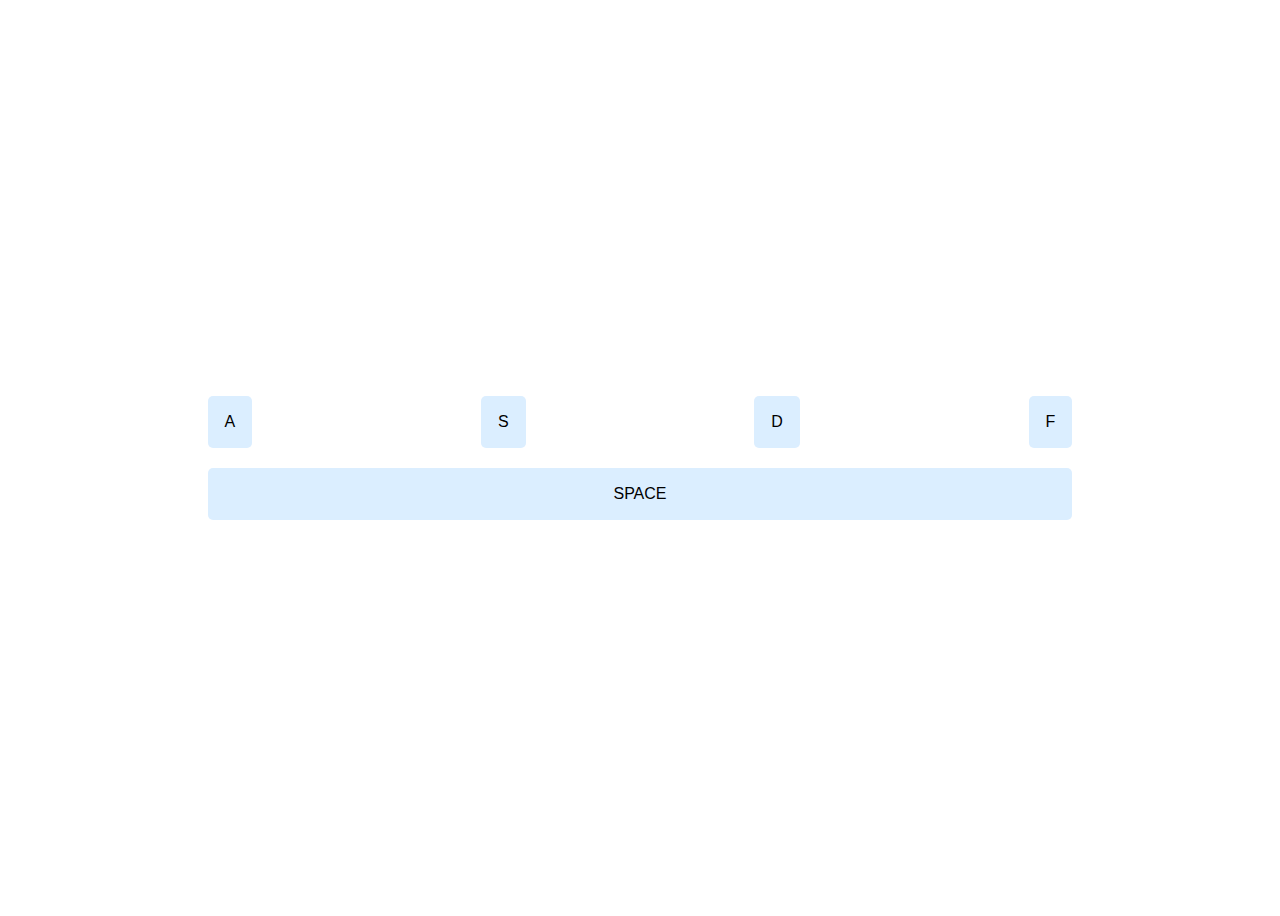
<file: js01/index.html>
<!DOCTYPE html>
<html lang="en">
  <head>
    <meta charset="UTF-8" />
    <meta name="viewport" content="width=device-width, initial-scale=1.0" />
    <title>js01 | Drum Kit</title>
    <link rel="stylesheet" href="style.css" />
  </head>
  <body>
    <div class="site-wrap">
      <div class="buttons">
        <div id="key-65" class="button" onclick="pressed(this.id)">a</div>
        <div id="key-83" class="button" onclick="pressed(this.id)">s</div>
        <div id="key-68" class="button" onclick="pressed(this.id)">d</div>
        <div id="key-70" class="button" onclick="pressed(this.id)">f</div>
      </div>
      <div id="key-32" class="button" onclick="pressed(this.id)">space</div>
    </div>

    <audio keycode="key-32" src="./sounds/kick.wav"></audio>
    <audio keycode="key-65" src="./sounds/hatClosed.wav"></audio>
    <audio keycode="key-83" src="./sounds/snare.wav"></audio>
    <audio keycode="key-68" src="./sounds/clapReverb.wav"></audio>
    <audio keycode="key-70" src="./sounds/shaker.wav"></audio>

    <script>
      //when keyboard keys are pressed
      window.addEventListener("keydown", function (e) {
        const audio = document.querySelector(
          `audio[keyCode="key-${e.keyCode}"]`
        );

        if (!audio) return;
        audio.currentTime = 0;
        audio.play();
        const activeSound = audio.attributes.keycode.value;
        const activeButtons = document.querySelector(
          `div[id="${activeSound}"]`
        );
        activeButtons.classList.add("playing");
      });

      //when buttons are clicked/pressed
      function pressed(e) {
        const audio = document.querySelector(`audio[keyCode="${e}"]`);
        console.log(audio);
        if (!audio) return;
        audio.currentTime = 0;
        audio.play();
        const activeSound = audio.attributes.keycode.value;
        const activeButtons = document.querySelector(
          `div[id="${activeSound}"]`
        );
        activeButtons.classList.add("playing");
      }

      //reset buttons
      setInterval(() => {
        const sounds = [...document.querySelectorAll("audio")];
        const pausedSounds = sounds.filter((i) => {
          return i.paused;
        });
        pausedSounds.forEach((element) => {
          const code = element.attributes.keycode.value;
          document
            .querySelector(`div[id="${code}"]`)
            .classList.remove("playing");
        });
      }, 10);
    </script>
  </body>
  <footer></footer>
</html>
</file>
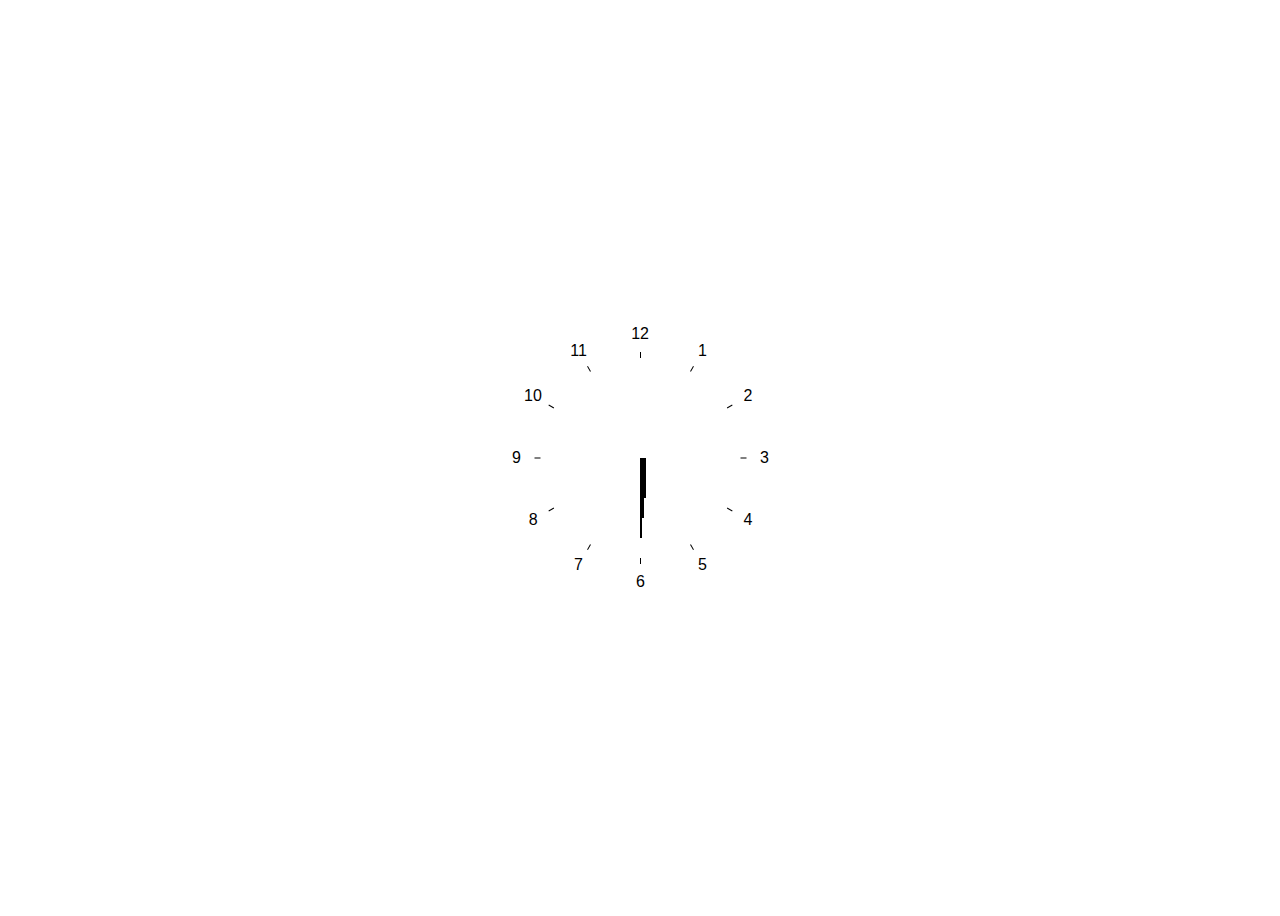
<file: js02/index.html>
<!DOCTYPE html>
<html lang="en">
  <head>
    <meta charset="UTF-8" />
    <meta name="viewport" content="width=device-width, initial-scale=1.0" />
    <title>js02 | Clock</title>
    <link rel="stylesheet" href="style.css" />
  </head>
  <body>
    <div id="clock">
        <div class="second hand"></div>
        <div class="minute hand"></div>
        <div class="hour hand"></div>
        <div id="ticks">
            <div id="tick" class="tick"></div>
            <div id="tick" class="tick"></div>
            <div id="tick" class="tick"></div>
            <div id="tick" class="tick"></div>
            <div id="tick" class="tick"></div>
            <div id="tick" class="tick"></div>
            <div id="tick" class="tick"></div>
            <div id="tick" class="tick"></div>
            <div id="tick" class="tick"></div>
            <div id="tick" class="tick"></div>
            <div id="tick" class="tick"></div>
            <div id="tick" class="tick"></div>
    </div>
    <script>
        // Oragnizes Ticks in Clock Arrangement
      const ticks = [...document.querySelectorAll("div[class=tick]")];
      for (let i = 0; i < ticks.length; i++) {
        const element = ticks[i];
        console.log(i);
        element.style.transform = `rotate(${i * (360 / 12) + 210}deg)`;
        //adds hour numbers to each tick
        const hourCount = document.createElement("div");
        hourCount.textContent = `${i + 1}`;
        element.appendChild(hourCount);
        hourCount.style.transform = `rotate(${(i * (360 / 12) + 210) * -1}deg)`;
      }
      //time counting
      const secondHand = document.querySelector('.second')
      const minuteHand = document.querySelector('.minute')
      const hourHand = document.querySelector('.hour')
      function setDate() {
        const now = new Date()
        const seconds = now.getSeconds()
        const minutes = now.getMinutes()
        const hours = now.getHours()
        const secondsToDegreees = (((seconds / 60) * 360) + 180);
        const minutesToDegreees = (((minutes / 60) * 360) + 180);
        const hoursToDegreees = (((hours / 24) * 360));
        secondHand.style.transform = `rotate(${secondsToDegreees}deg)`
        minuteHand.style.transform = `rotate(${minutesToDegreees}deg)`
        hourHand.style.transform = `rotate(${hoursToDegreees}deg)`
        console.log(minutesToDegreees)
      }

      setInterval(
          setDate, 1000,
      )
    </script>
  </body>
</html>
</file>
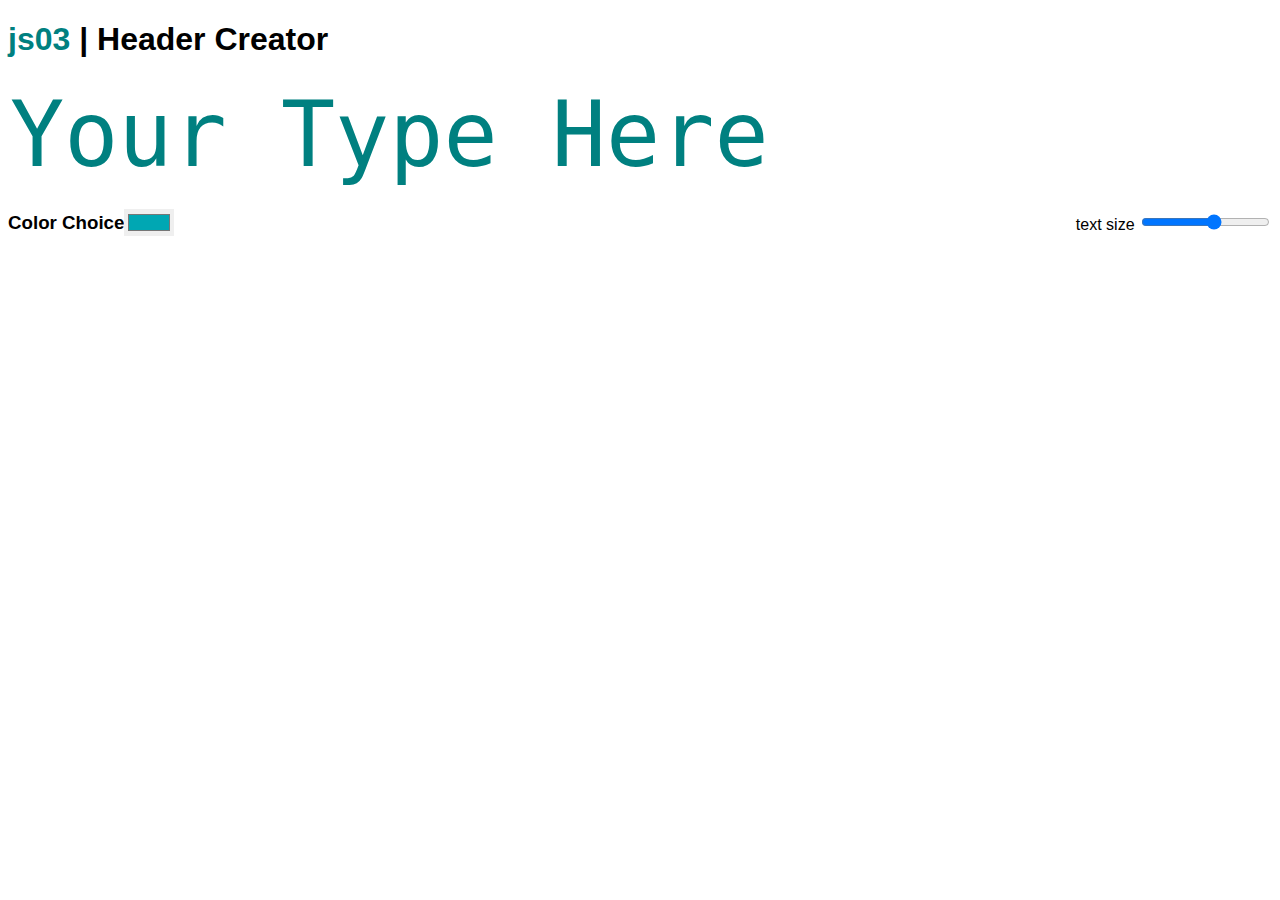
<file: js03/index.html>
<!DOCTYPE html>
<html lang="en">
  <head>
    <meta charset="UTF-8" />
    <meta name="viewport" content="width=device-width, initial-scale=1.0" />
    <title>js03 | Header Creator</title>
    <link rel="stylesheet" href="style.css" />
  </head>

  <body>
    <h1><span class="custom-color">js03</span> | Header Creator</h1>
    <textarea id="titleSelector" name="title" id="" cols="30" rows="1">
Your Type Here</textarea
    >
    <div
      style="
        display: flex;
        align-items: center;
        justify-content: space-between;
      "
    >
      <div style="display: flex; align-items: center;">
        <h3>Color Choice</h3>
        <input
          type="color"
          id="color"
          name="color"
          min="0"
          max="360"
          value="#00A7B3"
        />
      </div>
      <div>
        text size
        <input type="range" id="textSizer" min="5" max="12" />
      </div>
    </div>
    <script>
      const titleSelector = document.querySelector(`textarea`);
      titleSelector.focus();
      titleSelector.setSelectionRange(
        titleSelector.value.length,
        titleSelector.value.length
      );

      let root = document.documentElement;
      function updateColor() {
        let color = document.getElementById("color").value;
        root.style.setProperty(`--custom-color`, color);
      }
      function updateTextSize() {
        let textSize = document.getElementById("textSizer").value;
        textSize = `${textSize}vh`;
        root.style.setProperty(`--text-height`, textSize);
      }
      root.addEventListener("change", updateTextSize, false);
      root.addEventListener("change", updateColor, false);
      document
        .getElementById("sendButton")
        .addEventListener("click", sendHeader);

      function sendHeader() {
        const text = document.getElementById("titleSelector").value;
        console.log(text);
      }
    </script>
  </body>
</html>
</file>
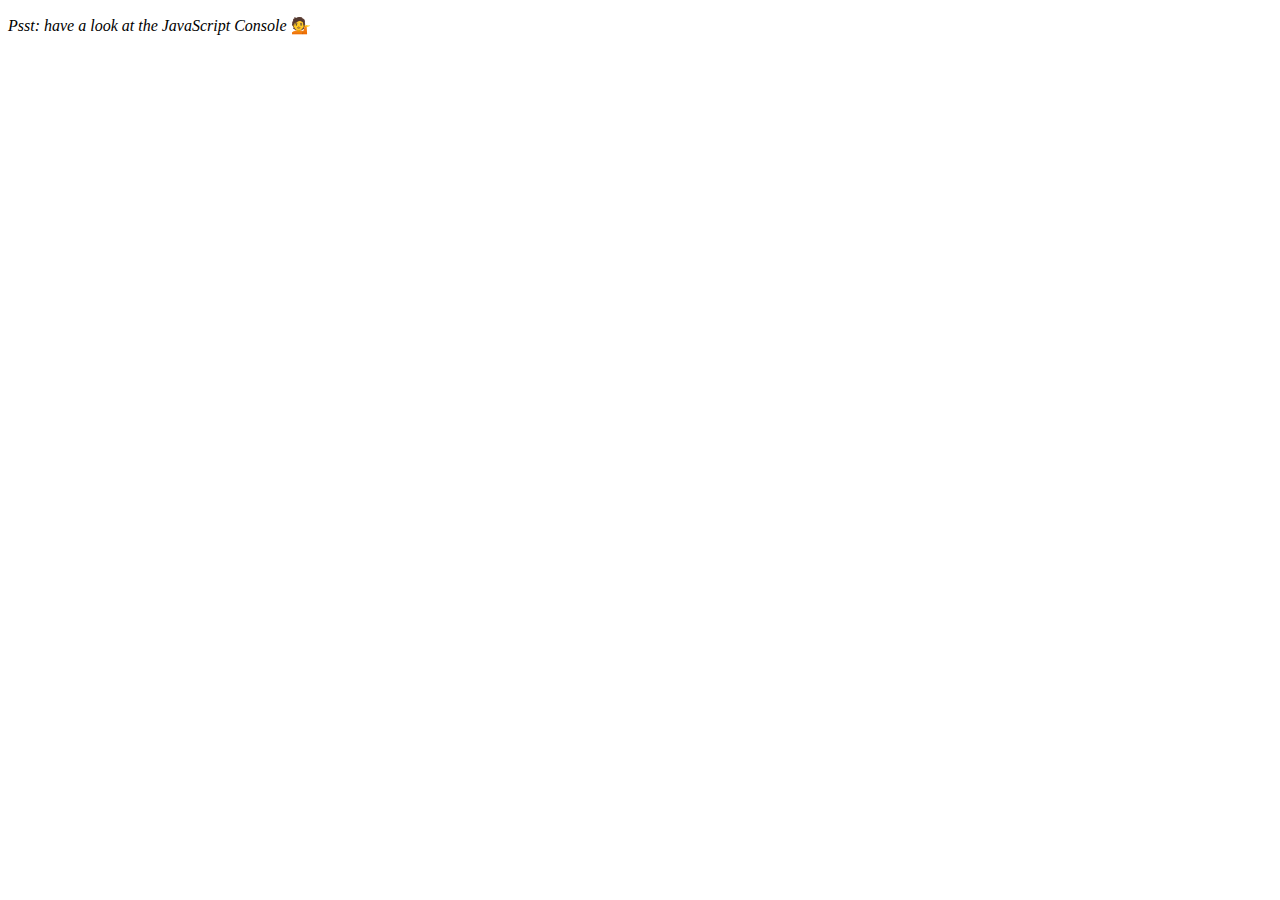
<file: js04/index.html>
<!DOCTYPE html>
<html lang="en">
  <head>
    <meta charset="UTF-8" />
    <title>Array Cardio 💪</title>
  </head>
  <body>
    <p><em>Psst: have a look at the JavaScript Console</em> 💁</p>
    <script>
      // Get your shorts on - this is an array workout!
      // ## Array Cardio Day 1

      // Some data we can work with

      const inventors = [
        { first: "Albert", last: "Einstein", year: 1879, passed: 1955 },
        { first: "Isaac", last: "Newton", year: 1643, passed: 1727 },
        { first: "Galileo", last: "Galilei", year: 1564, passed: 1642 },
        { first: "Marie", last: "Curie", year: 1867, passed: 1934 },
        { first: "Johannes", last: "Kepler", year: 1571, passed: 1630 },
        { first: "Nicolaus", last: "Copernicus", year: 1473, passed: 1543 },
        { first: "Max", last: "Planck", year: 1858, passed: 1947 },
        { first: "Katherine", last: "Blodgett", year: 1898, passed: 1979 },
        { first: "Ada", last: "Lovelace", year: 1815, passed: 1852 },
        { first: "Sarah E.", last: "Goode", year: 1855, passed: 1905 },
        { first: "Lise", last: "Meitner", year: 1878, passed: 1968 },
        { first: "Hanna", last: "Hammarström", year: 1829, passed: 1909 },
      ];

      const people = [
        "Beck, Glenn",
        "Becker, Carl",
        "Beckett, Samuel",
        "Beddoes, Mick",
        "Beecher, Henry",
        "Beethoven, Ludwig",
        "Begin, Menachem",
        "Belloc, Hilaire",
        "Bellow, Saul",
        "Benchley, Robert",
        "Benenson, Peter",
        "Ben-Gurion, David",
        "Benjamin, Walter",
        "Benn, Tony",
        "Bennington, Chester",
        "Benson, Leana",
        "Bent, Silas",
        "Bentsen, Lloyd",
        "Berger, Ric",
        "Bergman, Ingmar",
        "Berio, Luciano",
        "Berle, Milton",
        "Berlin, Irving",
        "Berne, Eric",
        "Bernhard, Sandra",
        "Berra, Yogi",
        "Berry, Halle",
        "Berry, Wendell",
        "Bethea, Erin",
        "Bevan, Aneurin",
        "Bevel, Ken",
        "Biden, Joseph",
        "Bierce, Ambrose",
        "Biko, Steve",
        "Billings, Josh",
        "Biondo, Frank",
        "Birrell, Augustine",
        "Black, Elk",
        "Blair, Robert",
        "Blair, Tony",
        "Blake, William",
      ];

      // Array.prototype.filter()
      // 1. Filter the list of inventors for those who were born in the 1500's
      const fifteenBorn = inventors.filter(
        (inventor) => inventor.year >= 1500 && inventor.year < 1600
      );
      console.table(fifteenBorn);

      // Array.prototype.map()
      // 2. Give us an array of the inventors first and last names
      const fullNames = inventors.map(
        (inventor) => inventor.first + " " + inventor.last
      );
      console.log(fullNames);

      // Array.prototype.sort()
      // 3. Sort the inventors by birthdate, oldest to youngest
      const ordered = inventors.sort(function (firstPerson, secondPerson) {
        if (firstPerson.year > secondPerson.year) {
          return 1;
        } else {
          return -1;
        }
      });
      console.table(ordered);

      const orderedTwo = inventors.sort((a, b) => (a > b ? -1 : 1));
      console.table(orderedTwo);

      // Array.prototype.reduce()
      // 4. How many years did all the inventors live all together?
      const ageSum = inventors.reduce((sum, inventor) => {
        const age = inventor.passed - inventor.year;
        return sum + age;
      }, 0);
      console.log(ageSum);

      // 5. Sort the inventors by years lived
      const yearLived = inventors.sort((a, b) =>
        a.passed - a.year > b.passed - b.year ? 1 : -1
      );
      console.table(yearLived);

      // 6. create a list of Boulevards in Paris that contain 'de' anywhere in the name
      // https://en.wikipedia.org/wiki/Category:Boulevards_in_Paris

      // 7. sort Exercise
      // Sort the people alphabetically by last name
      const lastNameSort = people.sort((a, b) =>
        a.split(", ")[0] > b.split(", ")[0] ? 1 : -1
      );
      console.log(lastNameSort);

      // 8. Reduce Exercise
      // Sum up the instances of each of these
      const data = [
        "car",
        "car",
        "truck",
        "truck",
        "bike",
        "walk",
        "car",
        "van",
        "bike",
        "walk",
        "car",
        "van",
        "car",
        "truck",
      ];

      const countedData = data.reduce((accumulator, value) => {
        if (!accumulator[value]) {
          accumulator[value] = 0;
        }
        accumulator[value]++;
        return accumulator;
      }, {});
      console.log(countedData);
    </script>
  </body>
</html>
</file>
<file: js01/style.css>
body {
  font-family: Helvetica, Arial, sans-serif;
  text-transform: uppercase;
}

.site-wrap {
  width: 70%;
  margin: auto;
  height: 100vh;
  display: flex;
  flex-direction: column;
  justify-content: center;
}

.buttons {
  display: flex;
  align-content: center;
  justify-content: space-between;
}

.button {
  background-color: rgb(219, 238, 255);
  border-radius: 5px;
  border: rgba(245, 245, 245, 0) solid 2px;
  padding: 15px;
  transition: all 0.4s;
  text-align: center;
  margin: 10px;
}

.playing {
  border: coral solid 2px;
  transition: all 0.1;
}
</file>
<file: js02/style.css>
body {
  height: 100vh;
  overflow-y: hidden;
  display: flex;
  justify-content: center;
  align-items: center;
  font-family: Helvetica, Arial, sans-serif;
}
.clock {
  position: relative;
}
.tick {
  position: relative;
  display: flex;
  justify-content: center;
  align-items: flex-end;
  border-bottom: black solid 6px;
  position: absolute;
  width: 1px;
  height: 100px;
  transform-origin: top;
  transform: rotate(180);
}

.tick div {
  position: absolute;
  top: 115px;
  text-align: center;
}

.second {
  width: 2px;
  height: 80px;
}

.minute {
  width: 4px;
  height: 60px;
}
.hour {
  width: 6px;
  height: 40px;
}

.hand {
  position: absolute;
  transform-origin: top;
  background-color: black;
  transform: rotate();
  transition: all 0.2s ease-in-out;
  transition-timing-function: cubic-bezier(0.05, 2.09, 0.24, 0.57);
}
</file>
<file: js03/style.css>
:root{
    --text-height: 10vh;
    --custom-color: teal;
    
    font-family: Helvetica,Arial, sans-serif;
}

.custom-color{
    color: var(--custom-color);
}

textarea{
    color: var(--custom-color);
    border: none;
    resize: none;
    width: 100%;
    height: auto;
    min-height: 10vh;
    font-size: var(--text-height);
}

textarea:focus, input:focus{
    border: none;
    outline: 0;
}

input[type="color"]{
    background-color: none;
    border: 0;
    color: var(--custom-color);
}
</file>
